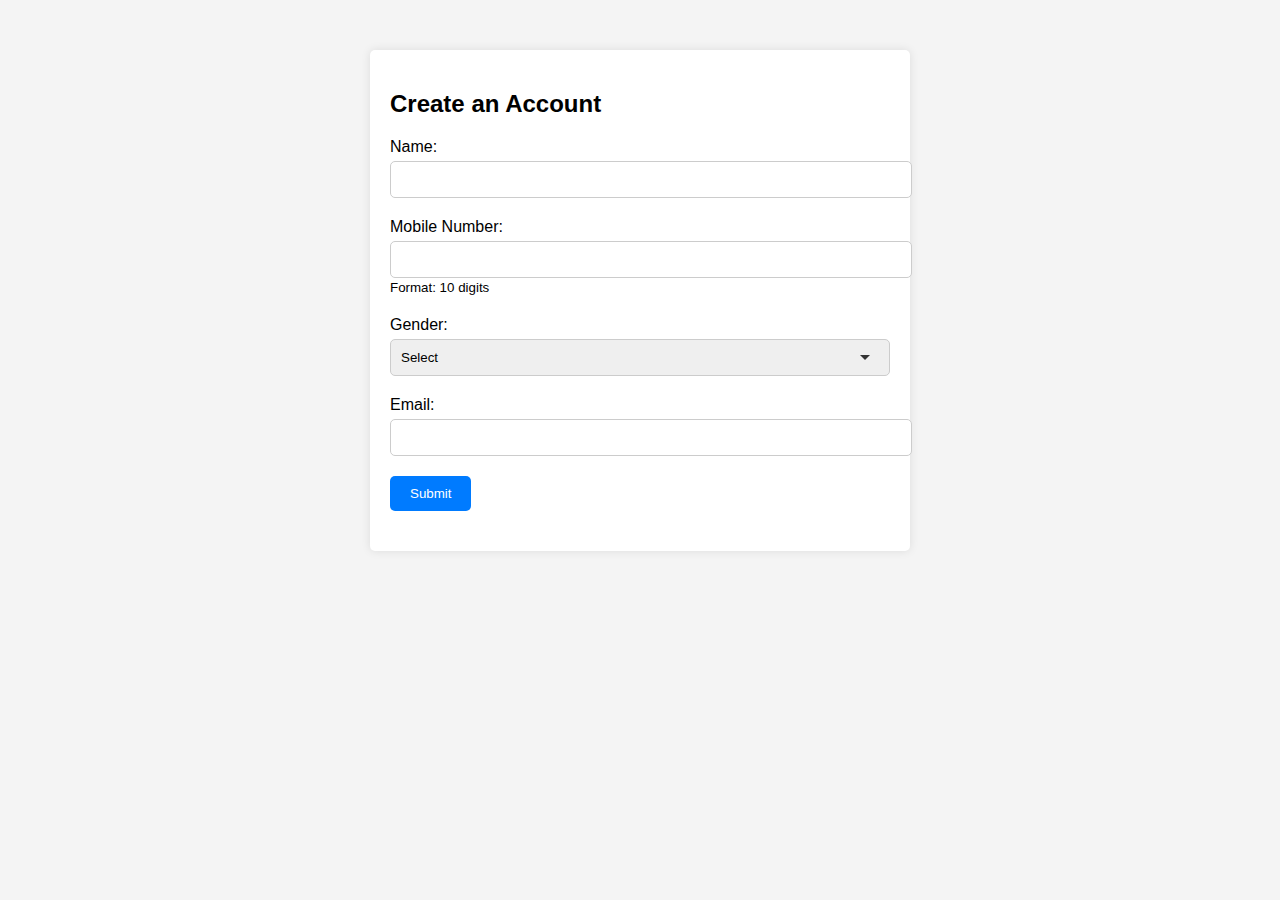
<file: crete.html>
<!DOCTYPE html>
<html lang="en">
<head>
<meta charset="UTF-8">
<meta name="viewport" content="width=device-width, initial-scale=1.0">
<title>Form</title>
<style>
    body {
        font-family: Arial, sans-serif;
        background-color: #f4f4f4;
        margin: 0;
        padding: 0;
    }
    .container {
        max-width: 500px;
        margin: 50px auto;
        background-color: #fff;
        padding: 20px;
        border-radius: 5px;
        box-shadow: 0 0 10px rgba(0,0,0,0.1);
    }
    .form-group {
        margin-bottom: 20px;
    }
    .form-group label {
        display: block;
        margin-bottom: 5px;
    }
    .form-group input[type="text"],
    .form-group input[type="tel"],
    .form-group input[type="email"],
    .form-group select {
        width: 100%;
        padding: 10px;
        border: 1px solid #ccc;
        border-radius: 5px;
    }
    .form-group select {
        appearance: none;
        -webkit-appearance: none;
        -moz-appearance: none;
        background-image: url('data:image/svg+xml;utf8,<svg fill="%23333333" height="24" viewBox="0 0 24 24" width="24" xmlns="http://www.w3.org/2000/svg"><path d="M7 10l5 5 5-5z"/><path d="M0 0h24v24H0z" fill="none"/></svg>');
        background-repeat: no-repeat;
        background-position-x: calc(100% - 12px);
        background-position-y: center;
    }
    .form-group input[type="submit"] {
        background-color: #007bff;
        color: #fff;
        border: none;
        padding: 10px 20px;
        border-radius: 5px;
        cursor: pointer;
    }
    .form-group input[type="submit"]:hover {
        background-color: #0056b3;
    }
</style>
</head>
<body>

<div class="container">
    <h2>Create an Account</h2>
    <form action="#" method="post">
        <div class="form-group">
            <label for="name">Name:</label>
            <input type="text" id="name" name="name" required>
        </div>
        <div class="form-group">
            <label for="mobile">Mobile Number:</label>
            <input type="tel" id="mobile" name="mobile" pattern="[0-9]{10}" required>
            <small>Format: 10 digits</small>
        </div>
        <div class="form-group">
            <label for="gender">Gender:</label>
            <select id="gender" name="gender" required>
                <option value="">Select</option>
                <option value="male">Male</option>
                <option value="female">Female</option>
                <option value="other">Other</option>
            </select>
        </div>
        <div class="form-group">
            <label for="email">Email:</label>
            <input type="email" id="email" name="email" required>
        </div>
        <div class="form-group">
            <input type="submit" value="Submit">
        </div>
    </form>
</div>

</body>
</html>
</file>
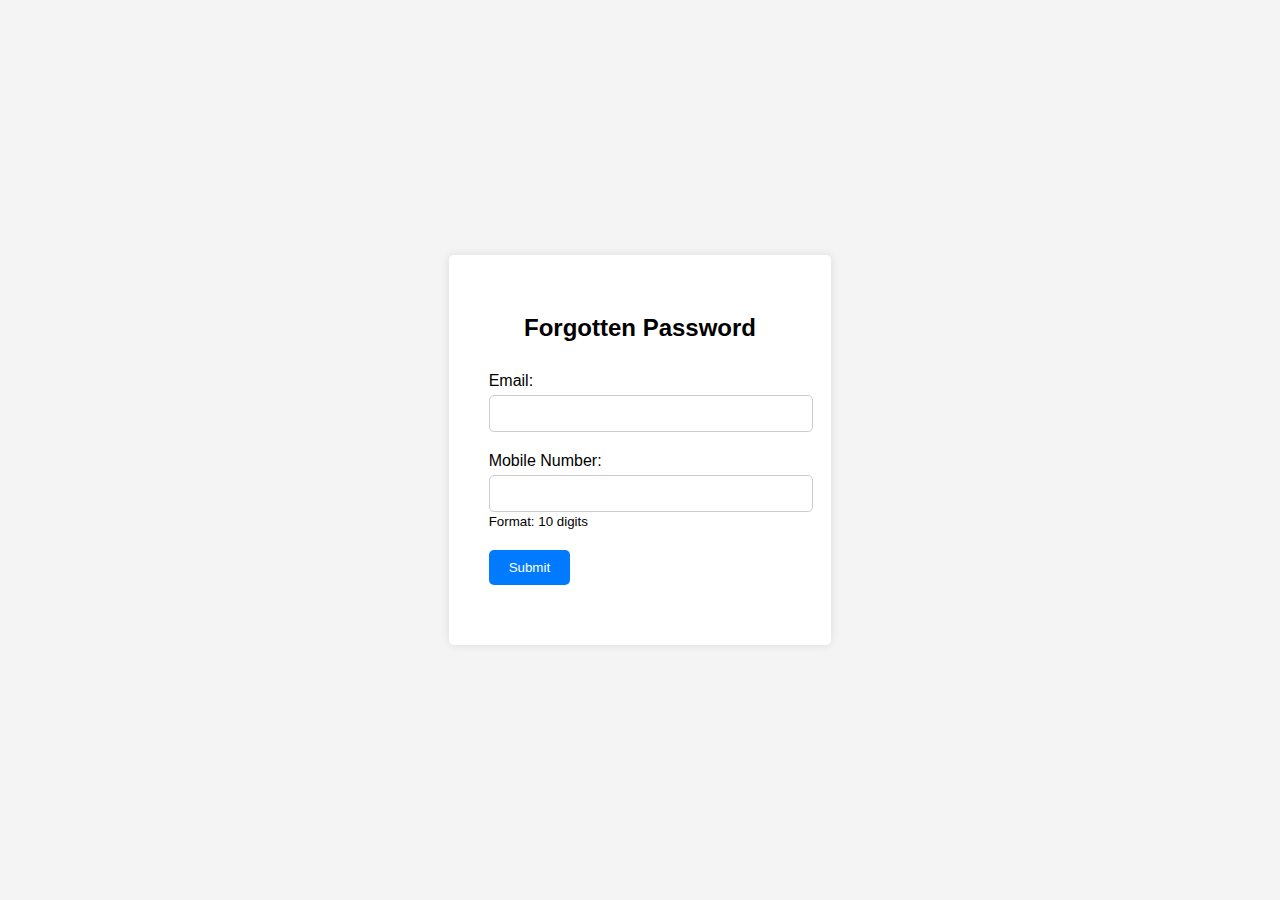
<file: forgot.html>
<!DOCTYPE html>
<html lang="en">
<head>
<meta charset="UTF-8">
<meta name="viewport" content="width=device-width, initial-scale=1.0">
<title>Forgotten Password</title>
<style>
    body {
        font-family: Arial, sans-serif;
        background-color: #f4f4f4;
        margin: 0;
        padding: 0;
        display: flex;
        justify-content: center;
        align-items: center;
        height: 100vh;
    }
    .container {
        max-width: 400px;
        background-color: #fff;
        padding: 40px;
        border-radius: 5px;
        box-shadow: 0 0 10px rgba(0,0,0,0.1);
    }
    h2 {
        text-align: center;
        margin-bottom: 30px;
    }
    .form-group {
        margin-bottom: 20px;
    }
    .form-group label {
        display: block;
        margin-bottom: 5px;
    }
    .form-group input[type="email"],
    .form-group input[type="tel"] {
        width: 100%;
        padding: 10px;
        border: 1px solid #ccc;
        border-radius: 5px;
    }
    .form-group input[type="submit"] {
        background-color: #007bff;
        color: #fff;
        border: none;
        padding: 10px 20px;
        border-radius: 5px;
        cursor: pointer;
    }
    .form-group input[type="submit"]:hover {
        background-color: #0056b3;
    }
</style>
</head>
<body>

<div class="container">
    <h2>Forgotten Password</h2>
    <form action="#" method="post">
        <div class="form-group">
            <label for="email">Email:</label>
            <input type="email" id="email" name="email" required>
        </div>
        <div class="form-group">
            <label for="mobile">Mobile Number:</label>
            <input type="tel" id="mobile" name="mobile" pattern="[0-9]{10}" required>
            <small>Format: 10 digits</small>
        </div>
        <div class="form-group">
            <input type="submit" value="Submit">
        </div>
    </form>
</div>

</body>
</html>
</file>
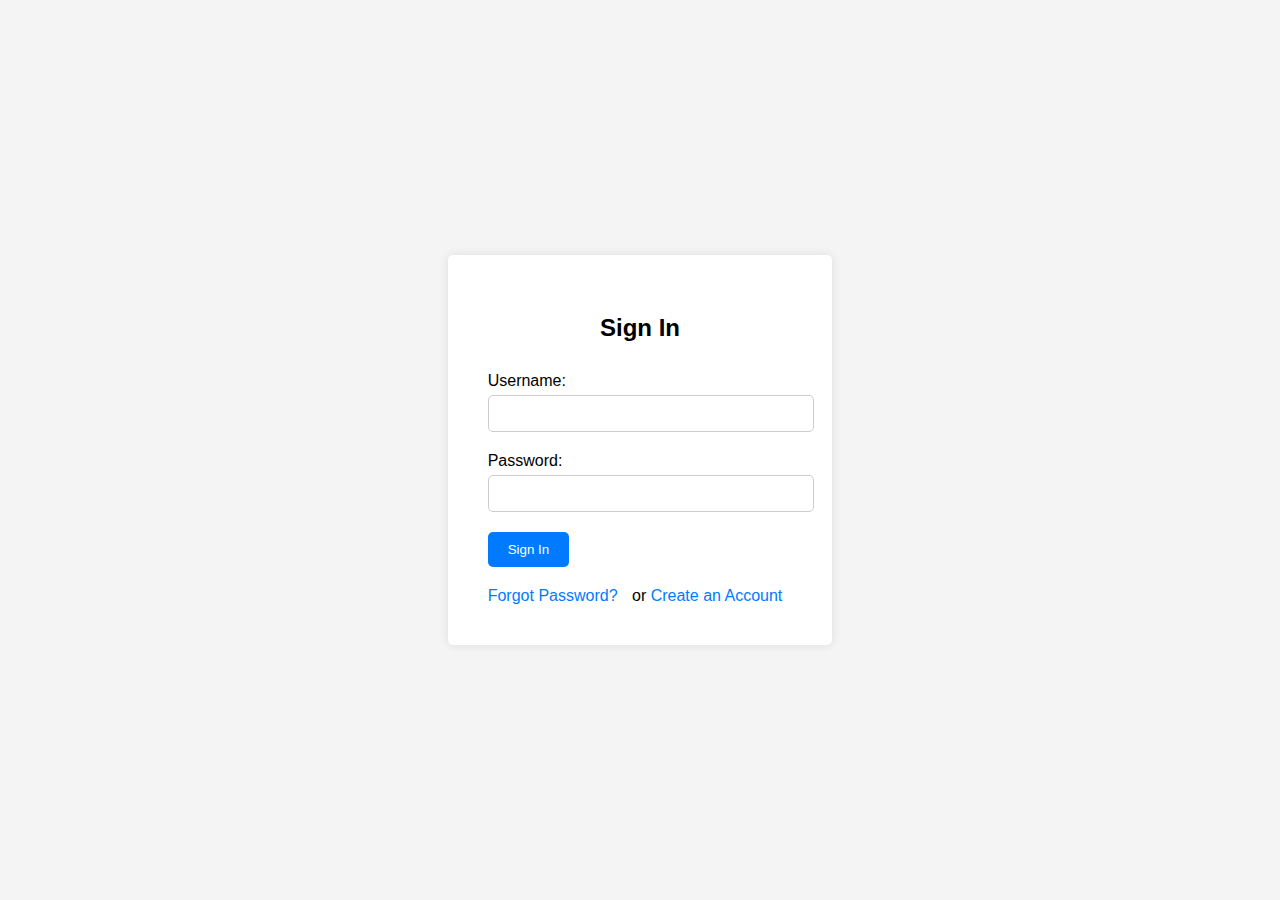
<file: sign.html>
<!DOCTYPE html>
<html lang="en">
<head>
<meta charset="UTF-8">
<meta name="viewport" content="width=device-width, initial-scale=1.0">
<title>Sign In</title>
<style>
    body {
        font-family: Arial, sans-serif;
        background-color: #f4f4f4;
        margin: 0;
        padding: 0;
        display: flex;
        justify-content: center;
        align-items: center;
        height: 100vh;
    }
    .container {
        max-width: 400px;
        background-color: #fff;
        padding: 40px;
        border-radius: 5px;
        box-shadow: 0 0 10px rgba(0,0,0,0.1);
    }
    h2 {
        text-align: center;
        margin-bottom: 30px;
    }
    .form-group {
        margin-bottom: 20px;
    }
    .form-group label {
        display: block;
        margin-bottom: 5px;
    }
    .form-group input[type="text"],
    .form-group input[type="password"] {
        width: 100%;
        padding: 10px;
        border: 1px solid #ccc;
        border-radius: 5px;
    }
    .form-group input[type="submit"] {
        background-color: #007bff;
        color: #fff;
        border: none;
        padding: 10px 20px;
        border-radius: 5px;
        cursor: pointer;
    }
    .form-group input[type="submit"]:hover {
        background-color: #0056b3;
    }
    .form-footer {
        text-align: center;
        margin-top: 20px;
    }
    .form-footer a {
        color: #007bff;
        text-decoration: none;
        margin-right: 10px;
    }
</style>
</head>
<body>

<div class="container">
    <h2>Sign In</h2>
    <form action="#" method="post">
        <div class="form-group">
            <label for="username">Username:</label>
            <input type="text" id="username" name="username" required>
        </div>
        <div class="form-group">
            <label for="password">Password:</label>
            <input type="password" id="password" name="password" required>
        </div>
        <div class="form-group">
            <input type="submit" value="Sign In">
        </div>
    </form>
    <div class="form-footer">
        <a href="http://127.0.0.1:5500/forgot.html">Forgot Password?</a>
        <span>or</span>
        <a href="http://127.0.0.1:5500/crete.html">Create an Account</a>
    </div>
</div>

</body>
</html>
</file>
